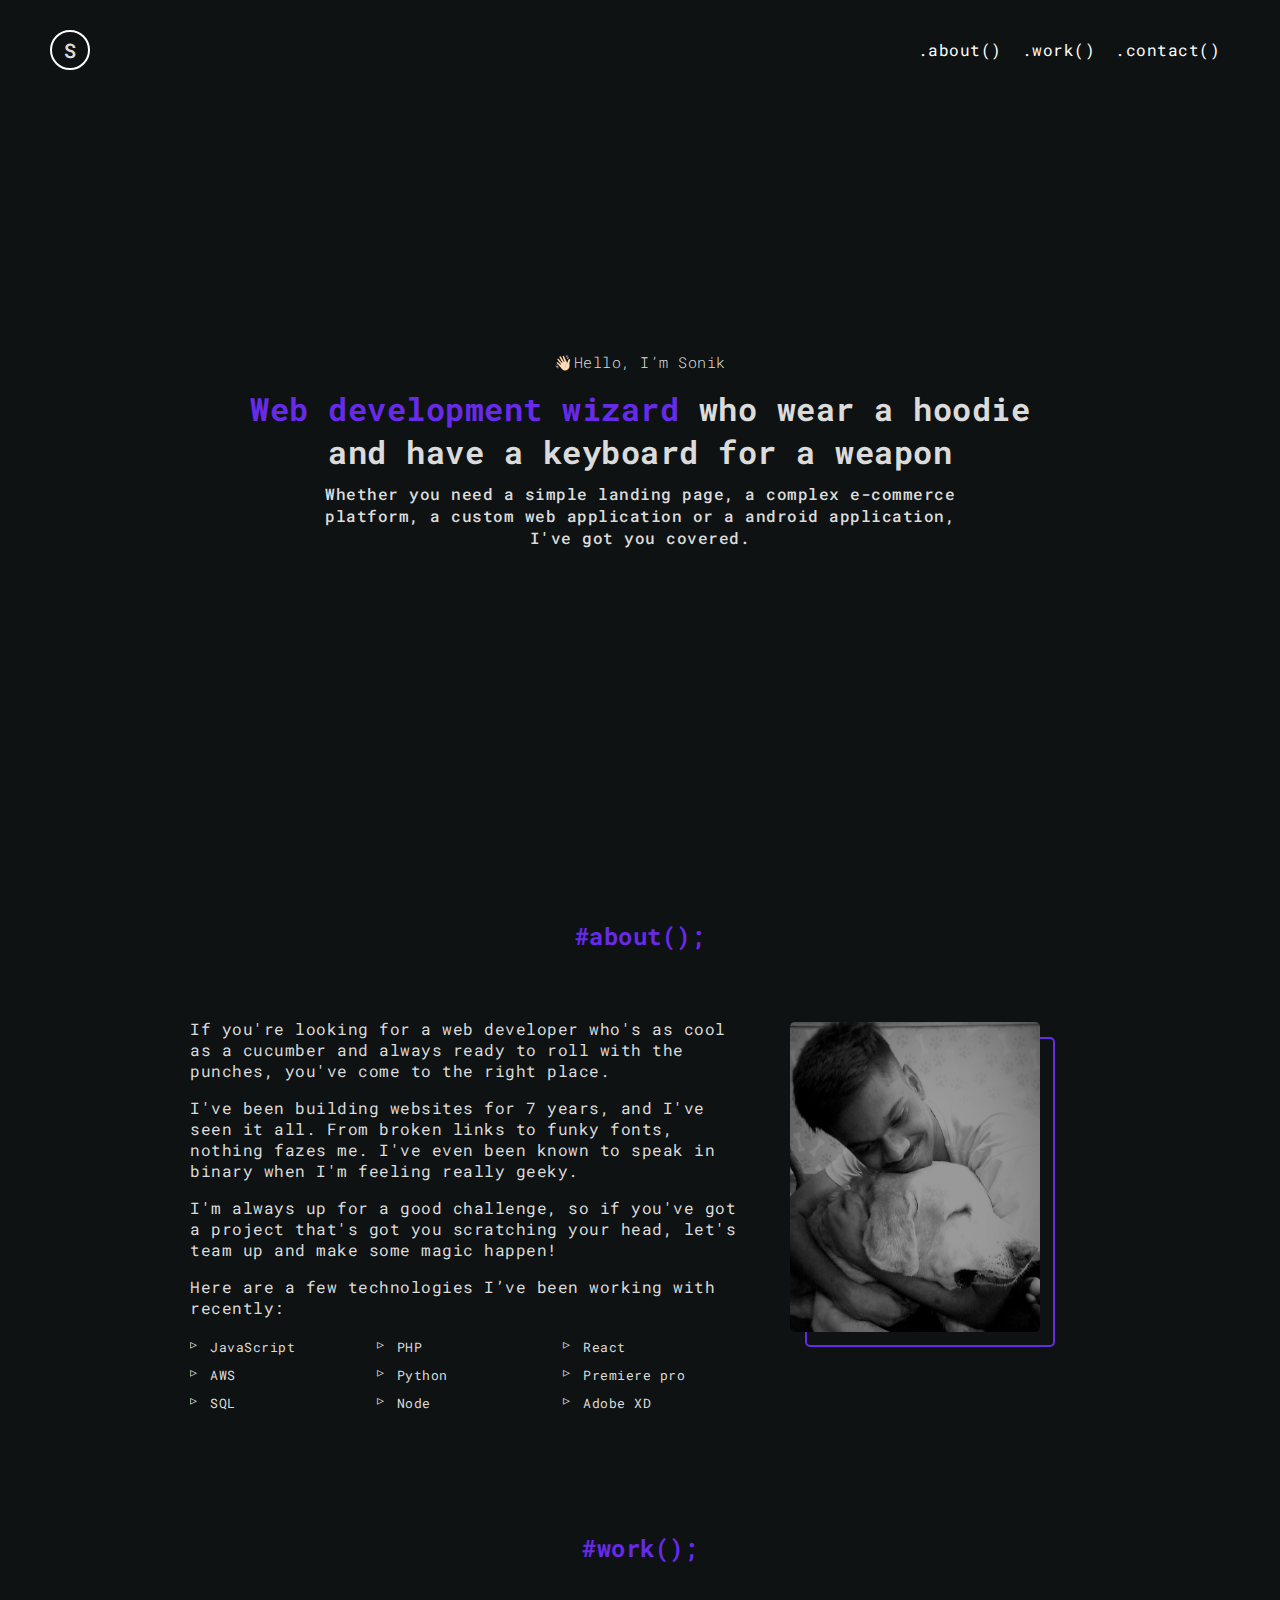
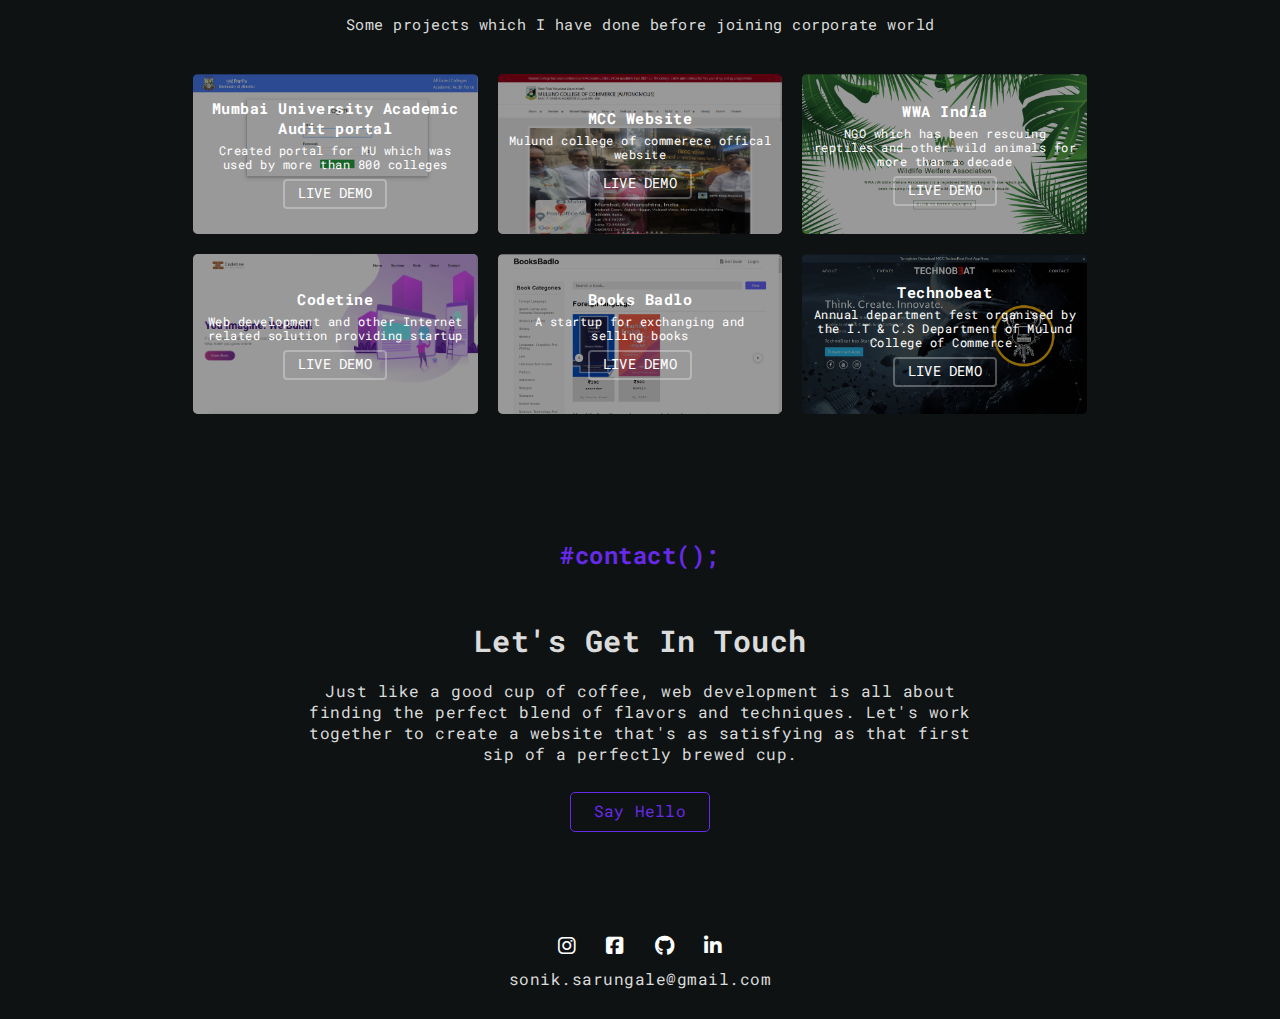
<file: index.html>
<!DOCTYPE html>
<html lang="en">
<head>
    <meta charset="UTF-8">
    <meta http-equiv="X-UA-Compatible" content="IE=edge">
    <meta name="viewport" content="width=device-width, initial-scale=1.0">
    <title>Sonik Sarungale</title>
    <meta name="description" content="Whether you need a simple landing page, a complex e-commerce platform, a custom web application or a android application, I've got you covered." /> <meta name="HandheldFriendly" content="true"/>
    <meta name="keywords" content="sonik sarungale, sonik sandip sarungale, sonik, sarungale, web developer in Bhandup, programmer">
    <meta property="og:title" content="sonik sarungale"/>
    <meta property="og:site_name" content="sonik sarungale"/>
    <meta property="og:type" content="website">
    <meta name="author" content="sonik sandip sarungale">
    <meta name="title" content="sonik sandip sarungale" />

    <link href="https://fonts.googleapis.com/css?family=Roboto+Mono:400,400i,700,700i|Montserrat:700" rel=stylesheet>
    <link rel="stylesheet" href="https://cdnjs.cloudflare.com/ajax/libs/font-awesome/6.3.0/css/all.min.css">
    <link rel="stylesheet" href="css/style.css">
</head>
<body>
    <section id="home">
        <header>
            <div class="mob-logo show-mob">
                <h1 class="text">Sonik Sarungale</h1>
            </div>
            <div class="logo hide-mob">
                <div class="text">S</div>
            </div>
            <nav class="navigation">
                <ul>
                    <li><a href="#about">.about()</a></li><li><a href="#work">.work()</a></li><li><a href="#contact">.contact()</a></li>
                </ul>
            </nav>
        </header>
        <div class="homecontent">
            <div class="homeholder">
                <div class="homecontent-headline">
                    <h2>👋🏻Hello, I’m Sonik</h2>
                </div>
                <div class="homecontent-text">
                    <h4><span class="txtcolor">Web development wizard</span> who wear a hoodie and have a keyboard for a weapon</h4>
                    <p>Whether you need a simple landing page, a complex e-commerce platform, a custom web application or a android application, I've got you covered.</p>
                </div>
            </div>
            
        </div>
    </section>
    
    <section id="about" class="sectionstyle">
        <div class="section-headline">
            <h2>#about();</h2>
        </div>
        <div class="container">
			<div class="relholder">
                <div class="show-mob about-mob-icon">
                    <img src="img/SONIK.png" alt="sonik sarungale">
                </div>
				<div class="content-lhs">
                    <div class="about">
                    <p>If you're looking for a web developer who's as cool as a cucumber and always ready to roll with the punches, you've come to the right place.</p>
                    <p>I've been building websites for 7 years, and I've seen it all. From broken links to funky fonts, nothing fazes me. I've even been known to speak in binary when I'm feeling really geeky.</p>
                    <p>I'm always up for a good challenge, so if you've got a project that's got you scratching your head, let's team up and make some magic happen!</p>
                    <p>Here are a few technologies I’ve been working with recently:</p>
                    <ul class="skills-list">
                        <li>JavaScript</li>
                        <li>PHP</li>
                        <li>React</li>
                        <li>AWS</li>
                        <li>Python</li>
                        <li>Premiere pro</li>
                        <li>SQL</li>
                        <li>Node</li>
                        <li>Adobe XD</li>
                    </ul>
                    </div>
					
				</div>
				<div class="img-rhs hide-mob">
                    <div class="img-box">
                        <img src="img/sonik-potrait.jpg" alt="sonik sarungale">
                        <div class="imgbgblur"></div>
                        <div class="imgbgframe"></div>
                    </div>
                </div>
			</div>
		</div>

    </section>
    <section id="work" class="sectionstyle">
        <div class="section-headline">
            <h2>#work();</h2>
        </div>
        <div class="container">
            <p class="projectbasetxt center-align">Some projects which I have done before joining corporate world</p>
            <div class="work-img-holder">
				<div class="row">
					<div class="work-img">
						<img src="img/work/academicaudit.png" alt="academic audit website" class="image">
					  	<div class="overlay">
					  		<div class="text">
                                <h4 class="projectname">Mumbai University Academic Audit portal</h4>
                                <p>Created portal for MU which was used by more than 800 colleges</p>
                                <a href="http://academicaudit.muresults.net" class="livedemobtn" target="_BLANK">Live demo</a>
                            </div>
					  	</div>
					</div>
					<div class="work-img">
						<img src="img/work/mcc-website.png" alt="mcc website" class="image">
					  	<div class="overlay">
					  		<div class="text">
                                <h4 class="projectname">MCC Website</h4>
                                <p>Mulund college of commerece offical website</p>
                                <a href="https://mccmulund.ac.in/" class="livedemobtn" target="_BLANK">Live demo</a>
                                
                            </div>
					  	</div>
					</div>
					<div class="work-img">
						<img src="img/work/wwa-india.png" alt="wwa india" class="image">
					  	<div class="overlay">
					  		<div class="text">
                                <h4 class="projectname">WWA India</h4>
                                <p>NGO which has been rescuing reptiles and other wild animals for more than a decade</p>
                                <a href="https://wwaindia.org/" class="livedemobtn" target="_BLANK">Live demo</a>
                            </div>
					  	</div>
					</div>
				</div>
				<div class="row">
                    
					<div class="work-img">
						<img src="img/work/codetine.png" alt="Codetine" class="image">
					  	<div class="overlay">
					  		<div class="text">
                                <h4 class="projectname">Codetine</h4>
                                <p>Web development and other Internet related solution providing startup</p>
                                <a href="https://thecodetine.github.io/" class="livedemobtn" target="_BLANK">Live demo</a>
                            </div>
					  	</div>
					</div>
					<div class="work-img">
						<img src="img/work/booksbadlo.png" alt="booksbadlo website" class="image">
					  	<div class="overlay">
					  		<div class="text">
                                <h4 class="projectname">Books Badlo</h4>
                                <p>A startup for exchanging and selling books</p>
                                <a href="https://play.google.com/store/apps/details?id=com.webcorps.sob" class="livedemobtn" target="_BLANK">Live demo</a>
                            </div>
					  	</div>
					</div>
					<div class="work-img">
						<img src="img/work/technobeat.png" alt="technobeat" class="image">
					  	<div class="overlay">
					  		<div class="text">
                                <h4 class="projectname">Technobeat</h4>
                                <p>Annual department fest organised by the I.T & C.S Department
of Mulund College of Commerce.</p>
                                <a href="https://mccmulund.ac.in/technobeat/" class="livedemobtn" target="_BLANK">Live demo</a>
                            </div>
					  	</div>
					</div>
				</div>
			</div>
            <div class="archiveholder">
                <!--a class="inline-link archive-link" href="archive.html" data-sr-id="8">view the archive</a-->
            </div>
		</div>
    </section>
    <section id="contact" class="sectionstyle">
        <div class="section-headline">
            <h2>#contact();</h2>
        </div>
        <div class="container">
            <h5 class="contacthead">Let's Get In Touch</h5>
            <p class="para">Just like a good cup of coffee, web development is all about finding the perfect blend of flavors and techniques. Let's work together to create a website that's as satisfying as that first sip of a perfectly brewed cup.</p>
            <a href="mailto:sonik.sarungale@gmail.com" class="hellobtn">Say Hello</a>
		</div>
    </section>
    <footer>
        <div class="footer-container">
            <div class="social-landing">
                <div class="sicon"><a href="https://www.instagram.com/soniksarungale/" target="_blank"><i class="fab fa-instagram"></i></a></div>
                <div class="sicon"><a href="https://www.facebook.com/soniksarungale15" target="_blank"><i class="fab fa-facebook-square"></i></a></div>
                <div class="sicon"><a href="https://github.com/soniksarungale" target="_blank"><i class="fab fa-github"></i></a></div>
                <div class="sicon"><a href="https://www.linkedin.com/in/soniksarungale/" target="_blank"><i class="fab fa-linkedin-in"></i></a></div>
            </div>
            <div class="contactemail">
               <a href="mailto:sonik.sarungale@gmail.com" class="emailtxt">sonik.sarungale@gmail.com</a> 
            </div>
        </div>
    </footer>
</body>
</html>
</file>
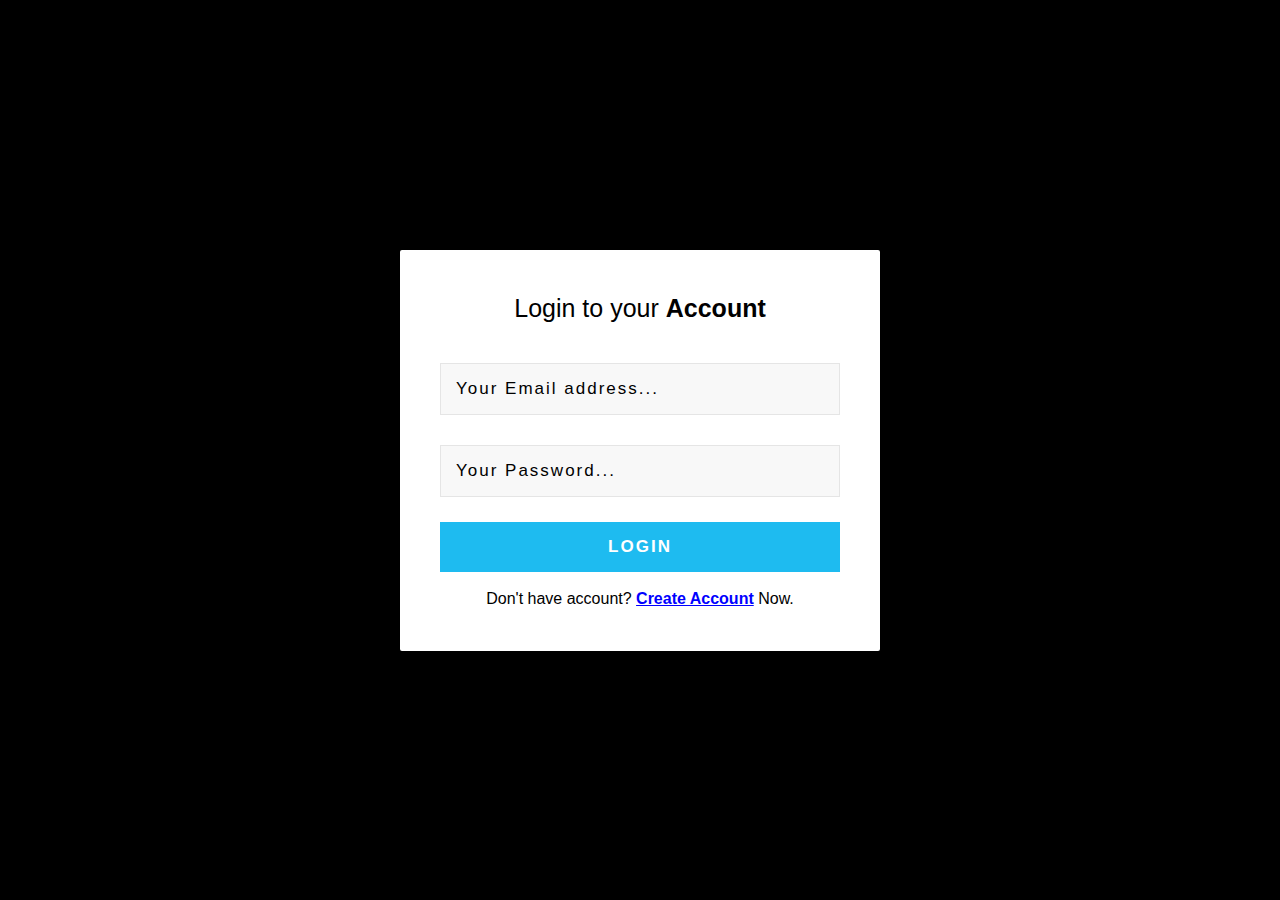
<file: renderJS/index.html>
<!DOCTYPE html>
<html lang="en">
<head>
    <meta charset="UTF-8">
    <meta name="viewport" content="width=device-width, initial-scale=1.0">
    <title>Demo</title>
    <link rel="stylesheet" href="style.css">
</head>
<body>
    <div id="root">

    </div>

    <script src="renderJS.min.js"></script>
    <script>
        let route = [];
        const routings = {
            defaultPage: '/login',
            base_dir:"pages"
        };

        setDOM(
            document.getElementById("root"),
            routings
        );
        
    </script>
</body>
</html>
</file>
<file: css/style.css>
*{
    box-sizing: border-box;
}
html,body{
    padding: 0px;
    margin: 0px;
    background-color: #0e1212;
    color: #dbdbdb;
    font-family: sans-serif;
    letter-spacing: 0.5px;
    font-family: Roboto Mono,monospace;
    scroll-behavior: smooth;
}
#home header{
    width: 100%;
    height: 100px;
    line-height: 60px;
    display: flex;
    justify-content: space-between;
    margin: 0px auto;
    padding: 20px 50px;
/*    max-width: 1250px;*/
    position: absolute;
}
#home header .logo .text{
    border-radius: 50px;
    border: 2px solid #fff;
    width: 40px;
    height: 40px;
    line-height: 36px;
    font-weight: 600;
    text-align: center;
    font-size: 20px;
}
#home header .navigation{
    float: right;
}
#home header .navigation ul{
    margin: 0px;
    padding: 0px;
}
#home header .logo{
    display: flex;
    align-items: center;
}
#home header .navigation ul li{
    list-style: none;
    display: inline-block;
    margin-left: 5px;
    margin-right: 5px;
    color: #fff;
}
#home header .navigation ul li a{
    color: inherit;
    text-decoration: none;
    padding: 5px;
    transition: 0.5s ease all;
}
#home header .navigation ul li a:hover{
    color: #682ae9;
}
#home{
    min-height: 100vh;
}
.homecontent{
    text-align: center;
    height: 100vh;
    align-items: center;
    justify-content: center;
    display: flex;
}
.homecontent-headline h2{
    font-size: 15px;
    font-weight: 300;
    margin: 0px;
    margin-bottom: 15px;
}
.homecontent-text {
    max-width: 800px;
    margin: 0px auto;

}
.homecontent-text h4{
    font-size: 32px;
    font-weight: 700;
    margin: 0px;
}
.homecontent-text p{
    font-size: 16px;
    font-weight: 500;
    margin: 0px;
    max-width: 650px;
    margin: 0px auto;
    margin-top: 10px;
    line-height: 22px;
}
.txtcolor{
    color: #682ae9;
}
.section-headline{
    color: #682ae9;
    text-align: center;
}
.sectionstyle{
    padding: 0px 0px;
}
.container{
	width: 90%;
	margin: 50px auto;
	max-width: 900px;
}
.relholder{
	display: flex;
}
#about .content-lhs {
    width: calc(100% - 350px);
}
#about .img-rhs {
    width: 350px;
    padding: 20px 50px;
}
#about .img-rhs img{
	width: 100%;
    height: 100%;
    position: absolute;
    border-radius: 5px;
    transition: all ease 0.3s;
    top: 0;
    left: 0;
    z-index: 50;
}
#about .img-box{
	width: 250px;
	border-radius: 5px;
    height: 310px;
    position: relative;
}
.imgbgframe{
    width: 100%;
    height: 100%;
    position: absolute;
    border-radius: 5px;
    transition: all ease 0.3s;
    top: 15px;
    left: 15px;
    z-index: 49;
    border: #682ae9 2px solid;
}
.imgbgblur{
    width: 100%;
    height: 100%;
    position: absolute;
    border-radius: 5px;
    z-index: 51;
    transition: all ease 0.3s;
    background-color: rgba(0, 0, 0, 0.4);
    top: 0;
}
#about .img-box:hover .imgbgblur{
    background-color: rgba(0, 0, 0, 0);
}

#about .img-box:hover .imgbgframe{
    top: 30px;
    left: 30px;
}

#about .about p{
	font-size: 16px;
}
ul.skills-list {
    display: grid;
    grid-template-columns: repeat(3, minmax(140px, 200px));
    gap: 0px 10px;
    padding: 0px;
    margin: 20px 0px 0px;
    overflow: hidden;
    list-style: none;
}
ul.skills-list li {
    position: relative;
    margin-bottom: 10px;
    padding-left: 20px;
    font-size: 13px;
}
ul.skills-list li::before {
    content: "▹";
    position: absolute;
    left: 0px;
    color: var(#682ae9);
    font-size: 14px;
    line-height: 12px;
}
#work{
    padding-top: 40px;
}
.work-img-holder{
    padding: 5px 0px;
}
.projectbasetxt{
    font-size: 15px;
}
#work .work-img-holder .row{
	display: flex;
    flex-wrap: wrap;
    gap: 20px;
    justify-content: center;
    margin-top: 20px;
}
#work .work-img-holder .work-img {
    position: relative;
    width: calc((100%/3) - 15px);
    transition: transform .28s ease;
    border-radius: 5px;
    overflow: hidden;
}
#work .work-img-holder .work-img .image {
    display: block;
    width: 100%;
    height: auto;
}
#work .work-img-holder .work-img .overlay {
    position: absolute;
    top: 0;
    bottom: 0;
    left: 0;
    right: 0;
    height: 100%;
    width: 100%;
    opacity: 1;
    -webkit-transition: .5s ease;
    -o-transition: .5s ease;
    transition: .5s ease;
    background-color: rgba(0, 0, 0, 0.4);
    z-index: 6;
    display: flex;
    justify-content: center;
    align-items: center;
    text-align: center;
}
#work .work-img-holder .work-img:hover  {
    transform: scale(1.08) translateZ(0);
}
#work .work-img-holder .work-img:hover .overlay {
    opacity: 1;
}
#work .work-img-holder .work-img:hover::before{
    opacity: .85;

}
#work .work-img-holder .work-img:hover .image{
    transform: scale(1) translateZ(0);
}
#work .work-img-holder .work-img .text {
    color: white;
    padding: 0px 10px;
}
#work .work-img-holder .work-img .projectname{
    font-size: 15px;
    margin: 0px;
}
#work .work-img-holder .work-img::before {
    background-color: #682ae9;
    background-image: linear-gradient(#682ae9 10%,#000);
    position: absolute;
    content: "";
    top: 0;
    left: 0;
    width: 100%;
    height: 100%;
    z-index: 5;
    opacity: 0;
}
#work .work-img-holder .text p{
    font-size: 12px;
    margin: 0px;
    line-height: 14px;
    margin-top: 5px;
}
#work .work-img-holder .livedemobtn{
    padding: 0 13px;
    height: 30px;
    display: inline-block;
    line-height: 23px;
    border: 2px solid hsla(0,0%,100%,.3);
    border-radius: 4px;
    font-size: 14px;
    position: relative;
    z-index: 2;
    letter-spacing: .2px;
    text-transform: uppercase;
    text-decoration: none;
    background-color: transparent;
    color: #fff;
    margin-top: 8px;
    transition: all .3s cubic-bezier(.645,.045,.355,1);
}

#work .work-img-holder .livedemobtn:hover{
    background-color: #682ae9;
    border-color: #682ae9;
    transform: translateY(-3px);

}
.center-align{
    text-align: center;
}
.archiveholder{
    text-align: center;
    margin: 20px 0px;
}
.archiveholder a{
    display: inline-block;
    text-decoration: none;
    text-decoration-skip-ink: auto;
    position: relative;
    transition: all 0.25s cubic-bezier(0.645,0.045,0.355,1);
    color: #682ae9;
    visibility: visible;
    opacity: 1;
    transform: matrix3d(1, 0, 0, 0, 0, 1, 0, 0, 0, 0, 1, 0, 0, 0, 0, 1);
    transition: all 0.25s cubic-bezier(0.645, 0.045, 0.355, 1) 0s, opacity 0.5s cubic-bezier(0.645, 0.045, 0.355, 1) 0.2s, transform 0.5s cubic-bezier(0.645, 0.045, 0.355, 1) 0.2s;
}
.archiveholder a::after {
    content: "";
    display: block;
    width: 0px;
    height: 1px;
    position: relative;
    bottom: 0.37em;
    background-color:#682ae9;
    transition: all 0.25s cubic-bezier(0.645,0.045,0.355,1);
    opacity: 0.5;
    bottom: 0.0em;
  }
.archiveholder a:hover::after, .archiveholder a:focus::after, .archiveholder a:active::after {
    width: 100%;
  }
#contact{
    text-align: center;
    margin-top: 50px;
    padding: 50px 0px;
    min-height: 100%;
  }
#contact .contacthead{
    font-size: 30px;
    margin: 0px;
}
#contact .para{
    max-width: 700px;
    margin: 20px auto;
    width: 100%;
}
#contact .hellobtn{
    padding: 0 23px;
    height: 40px;
    display: inline-block;
    line-height: 35px;
    font-size: 16px;
    letter-spacing: .2px;
    border:1px solid #682ae9;
    border-radius: 5px;
    text-decoration: none;
    background-color: transparent;
    color: #682ae9;
    margin-top: 8px;
    transition: all .3s cubic-bezier(.645,.045,.355,1);
}
#contact .hellobtn:hover{
    background-color: #682ae9;
    color: #fff;
}
.social-landing{
    display: flex;
    text-align: center;
    justify-content: center;
    padding-bottom: 10px;
}
.social-landing .sicon{
    margin: 0px 15px;
}

.social-landing .sicon a{
    font-size: 20px;
    color: #fff;
    text-decoration: none;

}
.social-landing .sicon a:hover{
    color: #682ae9;
}
.footer-container{
    width: 90%;
    max-width: 900px;
    text-align: center;
	margin: 0px auto;
}
.contactemail .emailtxt{
    color: inherit;
    text-decoration: none;
}
.contactemail{
    padding-bottom: 20px;
    margin-bottom: 10px;
}
.show-mob{
    display: none;
}
.section-headline h2{
    font-size: 24px;
}
@media only screen and (max-width: 760px){
    .navigation{
        display: none;
    }
    #home header .logo{
        display: none;
    }
    #home header .mob-logo h1{
        font-size: 18px;
        margin: 0px;
        font-weight: 400;
        text-transform: uppercase;

    }
    #home header{
        padding: 0px;
        height: 70px;
        justify-content: center;
        line-height: 70px;
    }
    .homecontent-text h4{
        font-size: 20px;
    }
    .homeholder{
        padding: 0px 15px;
    }
    .homecontent-headline h2{
        font-size: 13px;
        margin-bottom: 5px;
    }
    .homecontent-text p{
        font-size: 12px;
        line-height: 17px;
        padding: 0px 20px;
        margin-top: 5px;
    }
    .hide-mob{
        display: none;
    }
    .show-mob{
        display: block;
    }
    #about .content-lhs{
        width: 100%;
    }
    .relholder{
        display: block;
    }
    .about-mob-icon{
        text-align: center;
    }
    .about-mob-icon img{
        width: 60%;

    }
    #about .about p{
        font-size: 14px;
        text-align: center;
    }
    ul.skills-list{
        grid-template-columns: repeat(3, minmax(80px, 200px));
    }
    ul.skills-list li{
        font-size: 10px;
        margin-bottom: 7px;

    }
    
    .section-headline h2{
        font-size: 18px;
    }
    #work{
        padding-top: 20px;
    }
    .projectbasetxt{
        font-size: 12px;
    }
    .container{
        margin: 25px auto;
    }
    #work .work-img-holder .row{
        display: block;
    }
    #work .work-img-holder .work-img{
        width: 100%;
        margin: 20px 0px;
    }
    #work .work-img-holder .work-img .text{
        padding: 0px 20px;
    }
    #contact .contacthead{
        font-size: 22px;
    }
    #contact .para{
        font-size: 12px;
        margin: 10px auto;
    }
    #contact .hellobtn{
        padding: 0 17px;
        font-size: 14px;
        height: 36px;
        line-height: 32px;
    }
}
</file>
<file: renderJS/style.css>
* {
    -webkit-box-sizing: border-box;
    box-sizing: border-box;
}
html, body{
    margin: 0px;
    padding: 0px;
    height: 100%;
}
.body{
    background-image: url("https://preview.ibb.co/eDpMCm/photo_1509029901_a0b5d99ce992_min.jpg");
    background-color:black;
    height: 100%;
    width: 100%;
    background-attachment: fixed;
    background-repeat: no-repeat;
    background-size: cover;
    background-position: center center;
    margin-top: 0px;
    font-family: 'Lato', sans-serif;
}
.body .layer{
    width: 100%;
    height: 100%;
    background-color: rgba(0, 0, 0, 0.4);
    /*  To keep login form in center of the page    */
    display: -webkit-box;
    display: -webkit-flex;
    display: -ms-flexbox;
    display: flex;
    -webkit-box-align: center;
    -webkit-align-items: center;
    -ms-flex-align: center;
    align-items: center;
    -webkit-box-pack: center;
    -webkit-justify-content: center;
    -ms-flex-pack: center;
    justify-content: center;
    min-height: 100vh;
}
.form{
    position: relative;
    margin: 20px 0px;
    width: 90%;
    max-width: 480px;
    text-align: center;
    background: #fff;
    padding: 43px 40px;
    border-radius: 2px;
}
.form .heading{
    color: #000;
    font-size: 25px;
    margin: 0px 0 0px;
    height: 30px;
    line-height: 30px;
    text-align: center;
}
.form .input{
    width: 100%;
    padding: 15px;
    background: #f8f8f8;
    border: 1px solid rgba(0, 0, 0, 0.075);
    margin-bottom: 25px;
    color: black !important;
    font-size: 13px;
    -webkit-transition: all 0.4s;
    -moz-transition: all 0.4s;
    -o-transition: all 0.4s;
    transition: all 0.4s;
    font-size: 17px;
    letter-spacing: 2px;
}
.form .input:focus{
    color:white;
    outline:none;
    border:1px solid #8BC3A3
}
.form .submit{
    width: 100%;
    padding: 0 20px;
    line-height: 50px;
    background: #1ebbf0;
    color: #fff;
    text-transform: uppercase;
    letter-spacing: 2px;
    font-weight: 700;
    text-align: center;
    border: none;
    cursor: pointer;
    font-size: 17px;
}
.form .submit:hover{
    background-color: #1a9dc9;
}
.form .input-box{
    margin-top: 40px;
}
.form .togglebtn {
    color: blue;
    background-color: transparent;
    border: none;
    outline: none;
    cursor: pointer;
    font-weight: 600;
}
::-webkit-input-placeholder{
    color:black;
    font-size:17px
}
:-moz-placeholder{
    color:black;
    font-size:17px
}
::-moz-placeholder{
    color:black;
    font-size:17px
}
:-ms-input-placeholder{
    color:black;
    font-size:17px
}
.error-message{
    margin-bottom: 5px;
    color: #f01717;
    display: block;
}
</file>
